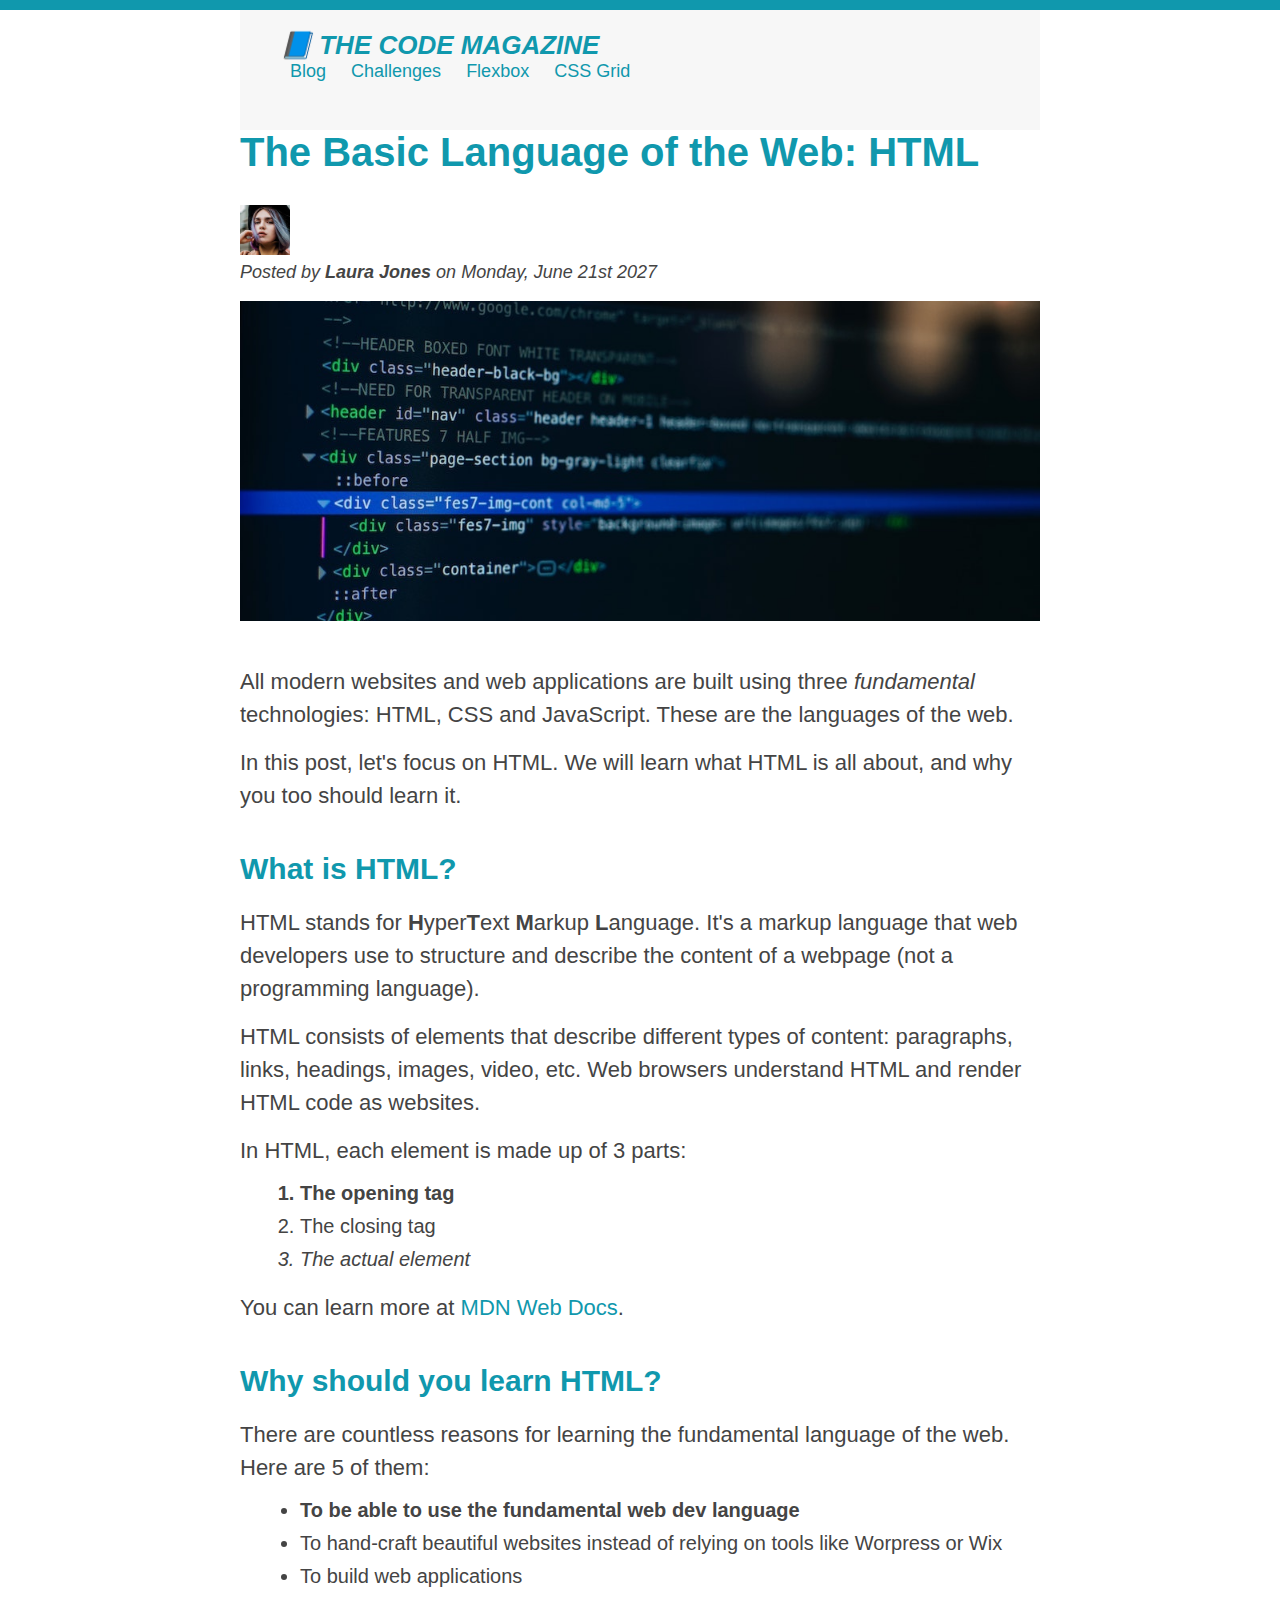
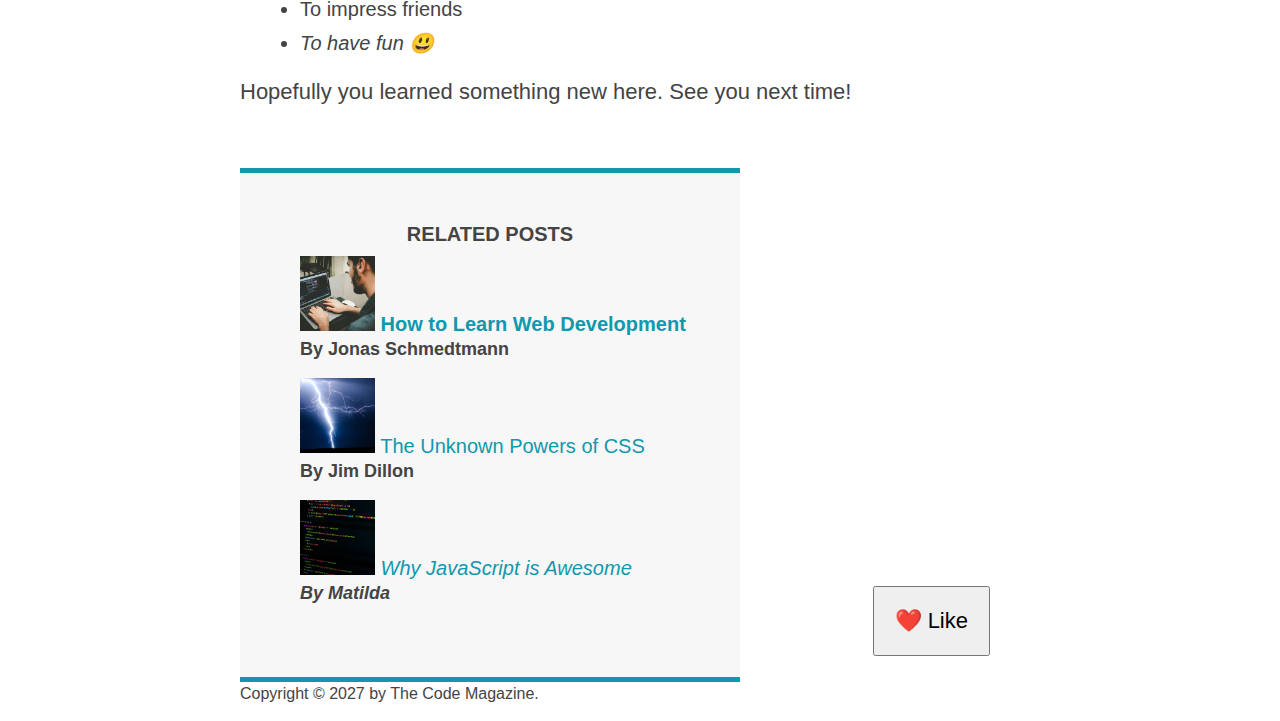
<file: CSSFundamentals/index.html>
<!DOCTYPE html>
<html lang="en">
  <head>
    <meta charset="UTF-8" />
    <title>The Basic Language of the Web: HTML</title>
    <link rel="stylesheet" href="style.css">
  </head>

  <body>
    <!--
    <h1>The Basic Language of the Web: HTML</h1>
    <h2>The Basic Language of the Web: HTML</h2>
    <h3>The Basic Language of the Web: HTML</h3>
    <h4>The Basic Language of the Web: HTML</h4>
    <h5>The Basic Language of the Web: HTML</h5>
    <h6>The Basic Language of the Web: HTML</h6>
    -->
    <div class="container">
        <header class="main-header">
            <h1>📘 The Code Magazine</h1>
      
            <nav>
              <a href="blog.html">Blog</a>
              <a href="#">Challenges</a>
              <a href="#">Flexbox</a>
              <a href="#">CSS Grid</a>
            </nav>
          </header>
      
          <article>
            <header class="post-header">
              <h2>The Basic Language of the Web: HTML</h2>
      
              <img
                src="img/laura-jones.jpg"
                alt="Headshot of Laura Jones"
                height="50"
                width="50"
              />
      
              <p id="author">Posted by <strong>Laura Jones</strong> on Monday, June 21st 2027</p>
      
              <img
                src="img/post-img.jpg"
                alt="HTML code on a screen"
                width="500"
                height="200"
                class="post-img"
              />
            </header>
      
            <p>
              All modern websites and web applications are built using three
              <em>fundamental</em>
              technologies: HTML, CSS and JavaScript. These are the languages of the
              web.
            </p>
      
            <p>
              In this post, let's focus on HTML. We will learn what HTML is all about,
              and why you too should learn it.
            </p>
      
            <h3>What is HTML?</h3>
            <p>
              HTML stands for <strong>H</strong>yper<strong>T</strong>ext
              <strong>M</strong>arkup <strong>L</strong>anguage. It's a markup
              language that web developers use to structure and describe the content
              of a webpage (not a programming language).
            </p>
            <p>
              HTML consists of elements that describe different types of content:
              paragraphs, links, headings, images, video, etc. Web browsers understand
              HTML and render HTML code as websites.
            </p>
            <p>In HTML, each element is made up of 3 parts:</p>
      
            <ol>
              <li>The opening tag</li>
              <li>The closing tag</li>
              <li>The actual element</li>
            </ol>
      
            <p>
              You can learn more at
              <a
                href="https://developer.mozilla.org/en-US/docs/Web/HTML"
                target="_blank"
                >MDN Web Docs</a
              >.
            </p>
      
            <h3>Why should you learn HTML?</h3>
      
            <p>
              There are countless reasons for learning the fundamental language of the
              web. Here are 5 of them:
            </p>
      
            <ul>
              <li>To be able to use the fundamental web dev language</li>
              <li>
                To hand-craft beautiful websites instead of relying on tools like
                Worpress or Wix
              </li>
              <li>To build web applications</li>
              <li>To impress friends</li>
              <li>To have fun 😃</li>
            </ul>
      
            <p>Hopefully you learned something new here. See you next time!</p>
          </article>
      
          <aside>
            <h4>Related posts</h4>
      
            <ul>
              <li class="related">
                <img
                  src="img/related-1.jpg"
                  alt="Person programming"
                  width="75"
                  width="75"
                />
                <a href="#">How to Learn Web Development</a>
                <p class="related-author">By Jonas Schmedtmann</p>
              </li>
              <li class="related">
                <img src="img/related-2.jpg" alt="Lightning" width="75" heigth="75" />
                <a href="#">The Unknown Powers of CSS</a>
                <p class="related-author">By Jim Dillon</p>
              </li>
              <li class="related">
                <img
                  src="img/related-3.jpg"
                  alt="JavaScript code on a screen"
                  width="75"
                  height="75"
                />
                <a href="#">Why JavaScript is Awesome</a>
                <p class="related-author">By Matilda</p>
              </li>
            </ul>
          </aside>
      
          <footer><p id="copyright">Copyright &copy; 2027 by The Code Magazine.</p></footer>
          <button>❤️ Like</button>
    </div>

  </body>
</html>
</file>
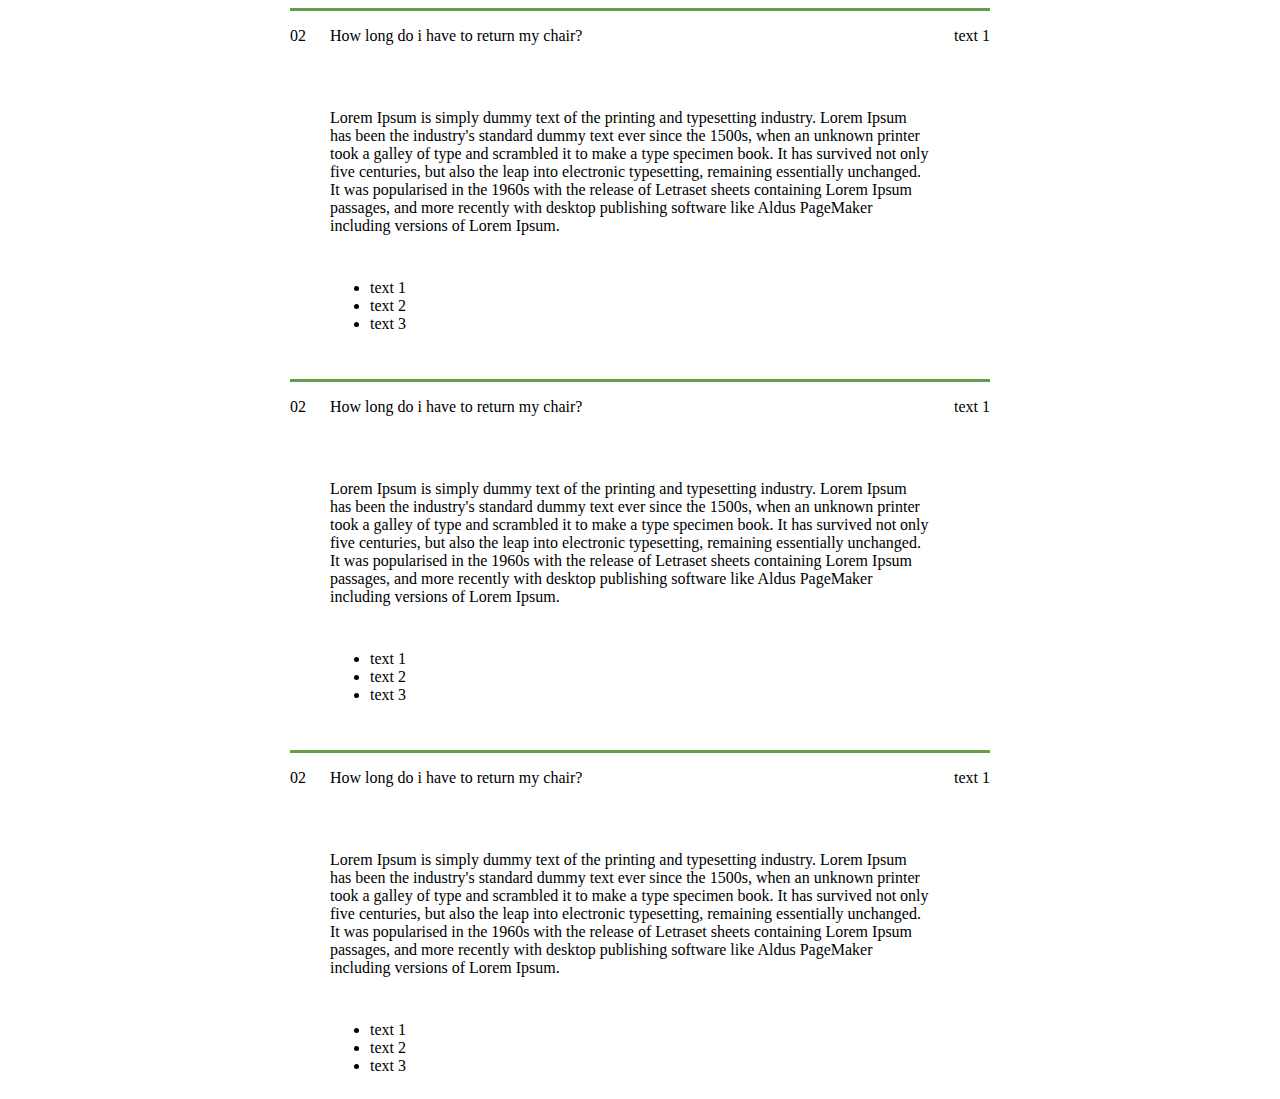
<file: Components/accordion/index.html>
<!DOCTYPE html>
<html lang="en">
<head>
    <meta charset="UTF-8">
    <meta http-equiv="X-UA-Compatible" content="IE=edge">
    <meta name="viewport" content="width=device-width, initial-scale=1.0">
    <title>Document</title>
    <link rel="stylesheet" href="style.css">
</head>
<body>
    <div class="flex-container">
        <div class="tab">
            <div class="tab-sub-2">
                <p class="content-number">02</p>
                <p class="content-query">How long do i have to return my chair?</p>
                <p class="content-test">text 1</p>
                <div class="content-container">
                    <p class="content-detail">Lorem Ipsum is simply dummy text of the printing and typesetting industry. Lorem Ipsum has been the industry's standard dummy text ever since the 1500s, when an unknown printer took a galley of type and scrambled it to make a type specimen book. It has survived not only five centuries, but also the leap into electronic typesetting, remaining essentially unchanged. It was popularised in the 1960s with the release of Letraset sheets containing Lorem Ipsum passages, and more recently with desktop publishing software like Aldus PageMaker including versions of Lorem Ipsum.</p>
                    <ul>
                        <li>text 1</li>
                        <li> text 2 </li>
                        <li>text 3</li>
                    </ul>
                </div>
            </div>
        </div>
        <div class="tab">
            <div class="tab-sub-2">
                <p class="content-number">02</p>
                <p class="content-query">How long do i have to return my chair?</p>
                <p class="content-test">text 1</p>
                <div class="content-container">
                    <p class="content-detail">Lorem Ipsum is simply dummy text of the printing and typesetting industry. Lorem Ipsum has been the industry's standard dummy text ever since the 1500s, when an unknown printer took a galley of type and scrambled it to make a type specimen book. It has survived not only five centuries, but also the leap into electronic typesetting, remaining essentially unchanged. It was popularised in the 1960s with the release of Letraset sheets containing Lorem Ipsum passages, and more recently with desktop publishing software like Aldus PageMaker including versions of Lorem Ipsum.</p>
                    <ul>
                        <li>text 1</li>
                        <li> text 2 </li>
                        <li>text 3</li>
                    </ul>
                </div>
            </div>
        </div>
        <div class="tab">
            <div class="tab-sub-2">
                <p class="content-number">02</p>
                <p class="content-query">How long do i have to return my chair?</p>
                <p class="content-test">text 1</p>
                <div class="content-container">
                    <p class="content-detail">Lorem Ipsum is simply dummy text of the printing and typesetting industry. Lorem Ipsum has been the industry's standard dummy text ever since the 1500s, when an unknown printer took a galley of type and scrambled it to make a type specimen book. It has survived not only five centuries, but also the leap into electronic typesetting, remaining essentially unchanged. It was popularised in the 1960s with the release of Letraset sheets containing Lorem Ipsum passages, and more recently with desktop publishing software like Aldus PageMaker including versions of Lorem Ipsum.</p>
                    <ul>
                        <li>text 1</li>
                        <li> text 2 </li>
                        <li>text 3</li>
                    </ul>
                </div>
            </div>
        </div>
    
    </div>
</body>
</html>
</file>
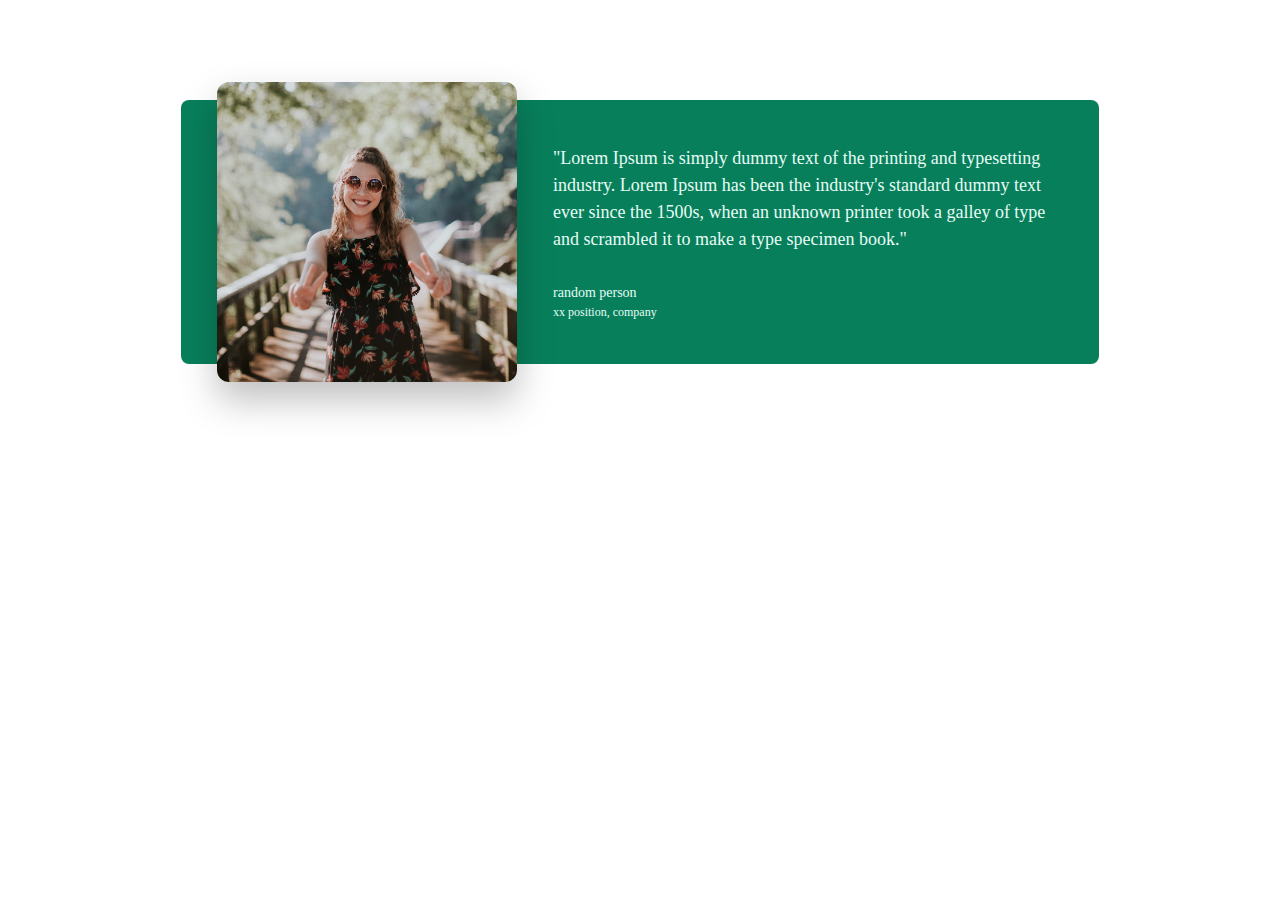
<file: Components/Carousel/Index.html>
<!DOCTYPE html>
<html lang="en">
<head>
    <meta charset="UTF-8">
    <meta http-equiv="X-UA-Compatible" content="IE=edge">
    <meta name="viewport" content="width=device-width, initial-scale=1.0">
    <title>Document</title>
    <link rel="stylesheet" href="style.css">
</head>
<body>
    <div class="carousel-container">
        <img class="carousel-img" src="./img/maria.jpg" alt="nothing to display">
        <blockquote class="carousel-text-container">
            <p class="carousel-text">
                "Lorem Ipsum is simply dummy text of the printing and typesetting industry. Lorem Ipsum has been the industry's standard dummy text ever since the 1500s, when an unknown printer took a galley of type and scrambled it to make a type specimen book."
            </p>
            <p class="carousel-author">
                random person
            </p>
            <p class="carousel-author-desig">
                xx position, company
            </p>
        </blockquote>
        <!-- <button class="btn"> </button>
        <button class="btn"> </button> -->
    </div>
</body>
</html>
</file>
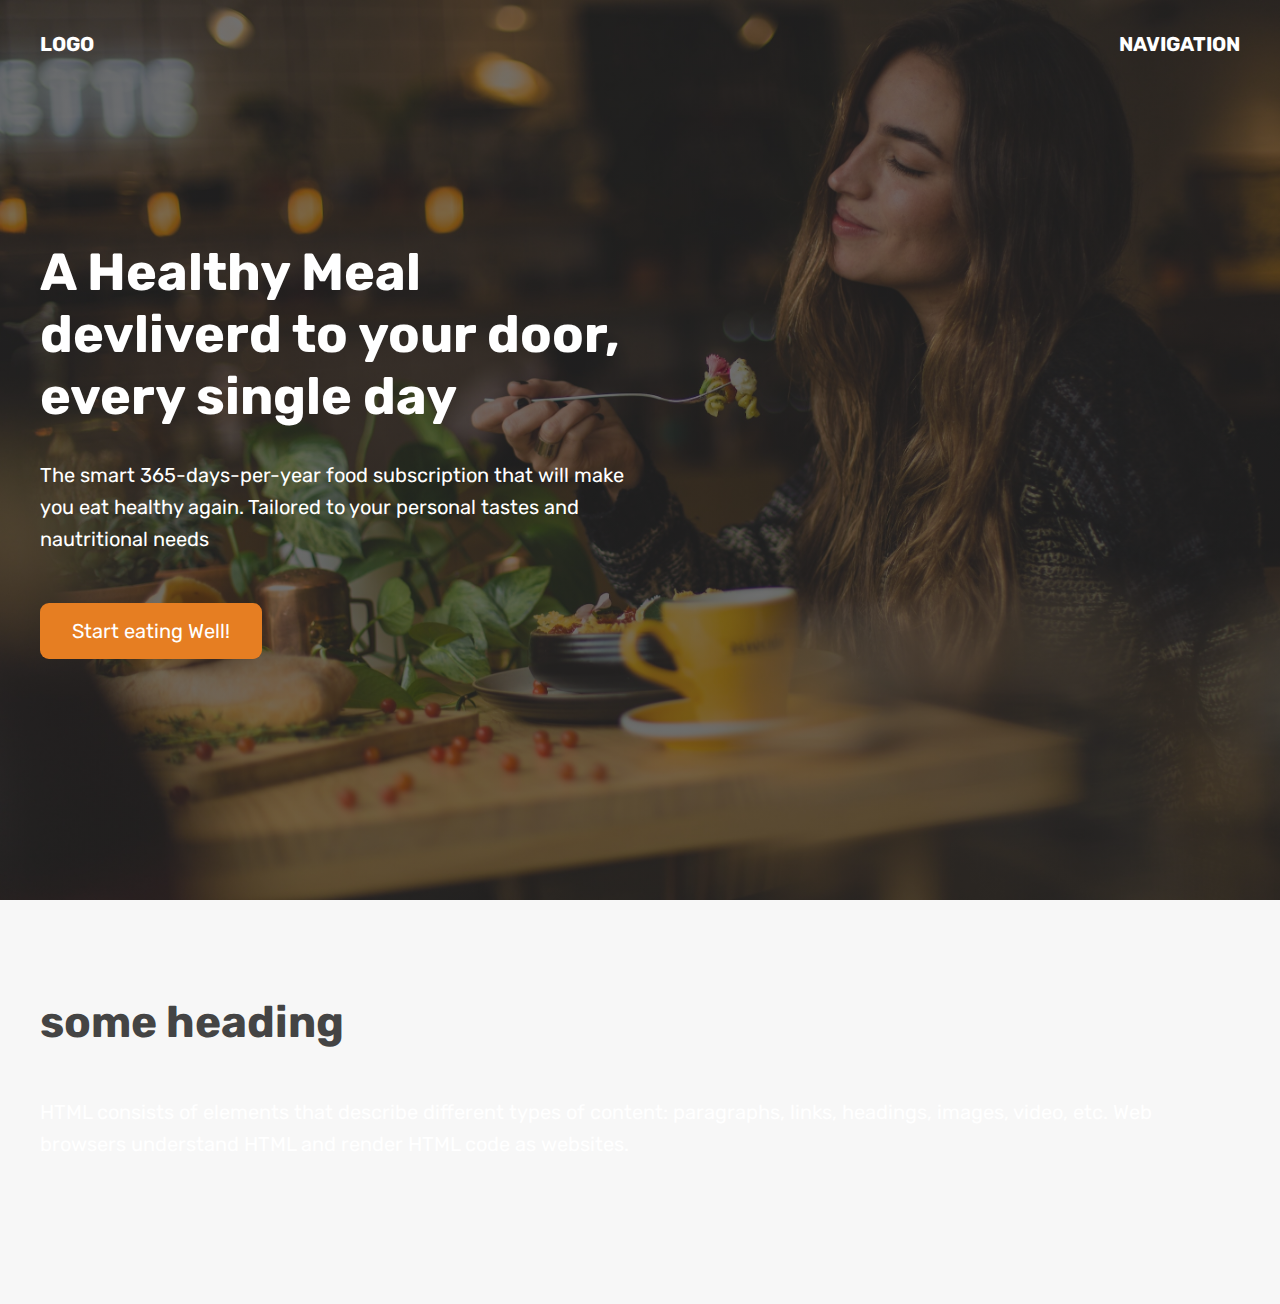
<file: Components/HeroSection/index.html>
<!DOCTYPE html>
<html lang="en">
<head>
    <meta charset="UTF-8">
    <meta http-equiv="X-UA-Compatible" content="IE=edge">
    <meta name="viewport" content="width=device-width, initial-scale=1.0">
    <title>OmniFood Hero Section</title>
    <link rel="stylesheet" href="style.css">
    <link href="https://fonts.googleapis.com/css2?family=Rubik:wght@400;500;700&display=swap" rel="stylesheet">
</head>
<body>
    <header>
        <nav class="container">
            <div>LOGO</div>
            <div>NAVIGATION</div>            
        </nav>
        <div class="header-container">
            <div class="header-container-inner">
                <h1>A Healthy Meal devliverd to your door, every single day</h1>
                <p>
                    The smart 365-days-per-year food subscription that will make you eat
                    healthy again. Tailored to your personal tastes and nautritional needs
                </p>
                <a href="http://" class="btn">Start eating Well!</a>    
            </div>
        </div>
    </header>

    <section>
        <div class="container">
            <h2>some heading</h2>
            <p> HTML consists of elements that describe different types of content:
                paragraphs, links, headings, images, video, etc. Web browsers
                understand HTML and render HTML code as websites.</p>
        </div>  
    </section>
</body>
</html>
</file>
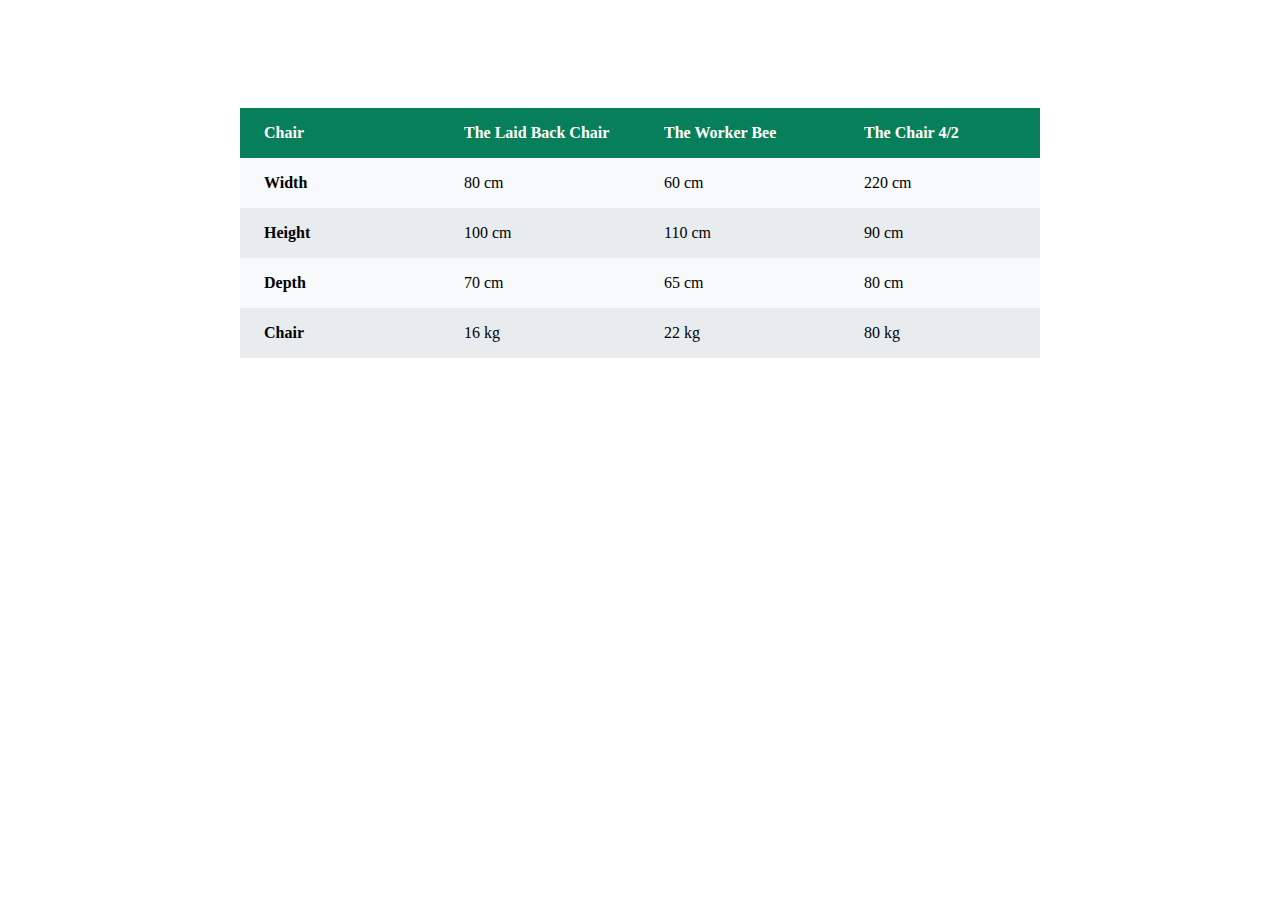
<file: Components/Table/index.html>
<!DOCTYPE html>
<html lang="en">
<head>
    <meta charset="UTF-8">
    <meta http-equiv="X-UA-Compatible" content="IE=edge">
    <meta name="viewport" content="width=device-width, initial-scale=1.0">
    <title>Document</title>
    <link rel="stylesheet" href="style.css">
</head>
<body>
    <table>
        <thead>
            <tr>
                <th>Chair</th>
                <th>The Laid Back Chair</th>
                <th>The Worker Bee</th>
                <th>The Chair 4/2</th>         
            </tr>
        </thead>
        <tbody>
            <tr>
                <th>Width</th>
                <td>80 cm</td>
                <td>60 cm</td>
                <td>220 cm</td>         
            </tr>
            <tr>
                <th>Height</th>
                <td>100 cm</td>
                <td>110 cm</td>
                <td>90 cm</td>         
            </tr>
            <tr>
                <th>Depth</th>
                <td>70 cm</td>
                <td>65 cm</td>
                <td>80 cm</td>         
            </tr>
            <tr>
                <th>Chair</th>
                <td>16 kg</td>
                <td>22 kg</td>
                <td>80 kg</td>         
            </tr>
        </tbody>

    </table>
</body>
</html>
</file>
<file: CSSFundamentals/style.css>
*{
    font-family: sans-serif;
    margin:0;
    padding:0;
}
nav{
    font-size: 18px;
}
button{
    font-size: 22px;
    padding: 20px;
    cursor: pointer;
    position: absolute;
    bottom:50px;
    right:50px;
}
nav a:link{
    display:inline;
    margin:10px;
}
article{
    margin-bottom:60px;
}
.container{
    width:800px;
    margin:0 auto;
    position: relative;
}
body{
    border-top: 10px solid #1098ad;
}
h1, h2, h3, h4, p, li{
    color: #444;
}
h1, h2, h3{
    color: #1098ad;
}
h1{
    font-size: 26px;
    text-transform: uppercase;
    font-style: italic;
}
h2{
    font-size: 40px;
    margin-bottom: 30px;;
}
p{
    font-size: 22px;
    line-height: 1.5;
    margin-bottom: 15px;
}
ul,ol{
    margin-left:50px;
    margin-bottom: 20px;
}
h3{
    font-size: 30px;
    margin-bottom: 20px;
    margin-top:40px;
}
h4{
    font-size: 20px;
    text-transform: uppercase;
    text-align: center;
}
li{
    font-size: 20px;
    margin-bottom: 10px;
    margin:10px;
}
li:last-child{
    margin-bottom: 0;
    font-style: italic;
}
#author{
    font-style: italic;
    font-size: 18px;
}
#copyright{
    font-size: 16px;
}
.related-author{
    font-size: 18px;
    font-weight: bold;
}
.related{
    list-style: none;
}
.main-header{
    padding: 20px 40px;
    background-color:#f7f7f7;
    height: 80px;
}
.post-header{
    margin-bottom: 40px;
}
.post-img{
    width:100%;
    height:auto;
}
aside{
    background-color: #f7f7f7;
    border-top: 5px solid #1098ad;
    border-bottom: 5px solid #1098ad;
    padding:50px 0;
    width:500px;
}
li:first-child{
    font-weight: bold;
}
a:link{
    color: #1098ad;
    text-decoration: none;
}
a:visited{
    color:#1098ad;
}
a:hover{
    color:orangered;
    font-weight: bold;
    text-decoration: underline orangered;
}
a:active{
    color: black;
    font-style: italic;
}
</file>
<file: Components/accordion/style.css>
.tab-1{
    width: 700px;
    margin:100px auto;
}
.flex-container{
    display:flex;
    flex-direction: column;
    row-gap: 30px;
}
.tab{
    border-top: 3px solid rgb(102, 158, 72);
    width: 700px;
    margin:0 auto;
}
.tab-sub-2{
    display: grid;
    grid-template-columns: auto 1fr auto;
    row-gap: 32px;
    column-gap: 24px;;
    align-items: center;
}
.content-container{
    grid-column: 2;
    display: flex;
    flex-direction: column;
    row-gap:12px;
}
</file>
<file: Components/Carousel/style.css>
*{
    margin:0;
    padding:0;
}
.carousel-container{
    background-color: #087f5b;
    width: 800px;
    margin: 100px auto;
    border-radius: 8px;
    padding:32px;
    display:flex;
    align-items: center;
    padding-left: 86px;
    gap: 86px;
    position: relative;

}
.carousel-img{
    height: 200px;
    border-radius: 8px;
    transform: scale(1.5);
    box-shadow: 0 12px 25px rgba(0,0,0,0.25);
}
.carousel-text{
    font-size: 18px;
    font-weight: 500;
    line-height: 1.5;
    margin-bottom: 32px;
    color:#e6fcf5;
}
.carousel-author{
    font-size:14px;
    margin-bottom: 4px;
    color:#e6fcf5;
}
.carousel-author-desig{
    font-size: 12px;
    color:#e6fcf5;
}
.btn{
    height: 24px;
    width: 24px;
    position: absolute;
}
</file>
<file: Components/HeroSection/style.css>
*{
    margin: 0;
    padding: 0;
    box-sizing: border-box;
}
html{
    font-family: 'Rubik', sans-serif;
    color: #444;
}
header{
    height: 100vh;
    position: relative;
    background-image: linear-gradient(
        rgba(34,34,34,0.6),
        rgba(34,34,34,0.6)
    ),url(img/hero.jpg);
    background-size: cover;
    color: #fff;
}
.header-container-inner{
    width: 50%;

}
.header-container{
    width: 1200px;
    position:absolute;
    left: 50%;
    top: 50%;
    transform: translate(-50%,-50%);
}
.container{
    margin: 0 auto;
    width: 1200px;
}
nav{
    font-size: 20px;
    font-weight: 700;
    display: flex;
    justify-content: space-between;
    padding-top: 32px;
}

h1{
    font-size: 52px;
    margin-bottom: 32px;
    color: #fff;
}
p{
    font-size: 20px;
    line-height: 1.6;
    margin-bottom: 48px;
    color: #fff;
}
.btn:link,
.btn:visited{
    font-size: 20px;
    font-weight: 600px;
    background-color: #e67e22;
    color: #fff;
    text-decoration: none;
    display: inline-block;
    padding: 16px 32px;
    border-radius: 9px;
}
h2{
    font-size: 44px;
    margin-bottom: 48px;
}
section{
    padding:96px 0;
    background-color: #f7f7f7;
    
}
</file>
<file: Components/Table/style.css>
body{
    display: flex;
    justify-content: center;
}
table{
    width:800px;
    margin-top:100px;
    border-collapse: collapse;
}
th,td{
    text-align: left;
    padding:16px 24px;
}
thead th{
    background-color: #087f5b;
    color : #fff;
    width: 25%;
}

tbody tr:nth-child(odd){
    background-color: #f8f9fa;
}
tbody tr:nth-child(even){
    background-color: #e9ecef;
}
</file>
